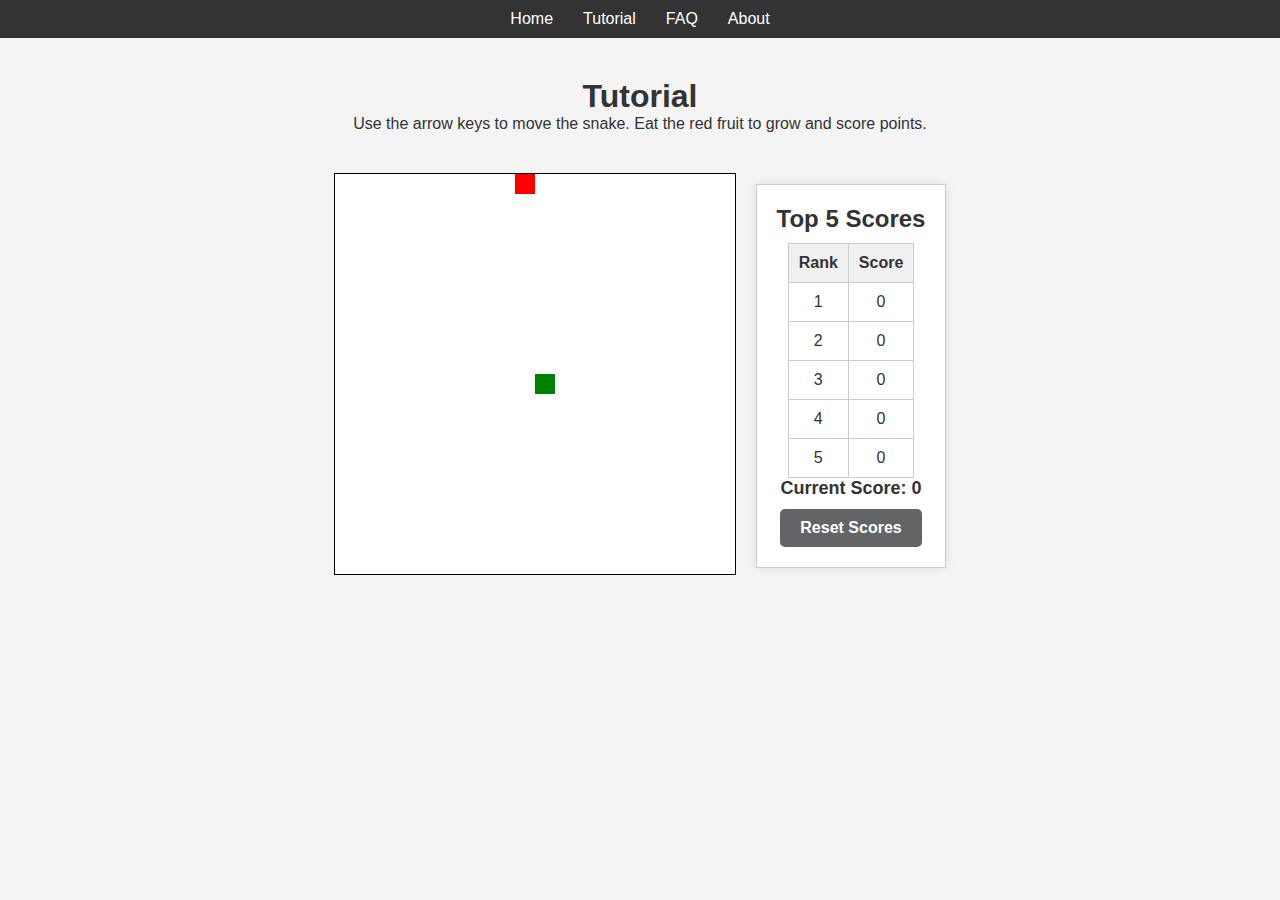
<file: index.html>
<!DOCTYPE html>
<html lang="en">
<head>
    <meta charset="UTF-8">
    <meta name="viewport" content="width=device-width, initial-scale=1.0">
    <title>Snake Game</title>
    <link rel="stylesheet" href="styles.css">
</head>
<body>
    <nav>
        <ul>
            <li><a href="index.html">Home</a></li>
            <li><a href="tutorial.html">Tutorial</a></li>
            <li><a href="faq.html">FAQ</a></li>
            <li><a href="about.html">About</a></li>
        </ul>
    </nav>
    <div id="content">
        <section id="tutorial" class="content-section">
            <h1>Tutorial</h1>
            <p>Use the arrow keys to move the snake. Eat the red fruit to grow and score points.</p>
        </section>
        <section id="game" class="content-section">
            <div id="game-container">
                <div id="game-area">
                    <canvas id="gameCanvas"></canvas>
                </div>
                <div id="scoreboard">
                    <h1>Top 5 Scores
                    </h1>
                    <table id="scoreTable">
                        <thead>
                            <tr>
                                <th>Rank</th>
                                <th>Score</th>
                            </tr>
                        </thead>
                        <tbody>
                            <tr><td>1</td><td>0</td></tr>
                            <tr><td>2</td><td>0</td></tr>
                            <tr><td>3</td><td>0</td></tr>
                            <tr><td>4</td><td>0</td></tr>
                            <tr><td>5</td><td>0</td></tr>
                        </tbody>
                    </table>
                    <h2>Current Score: <span id="score">0</span></h2>
                    <button id="resetScoresButton">Reset Scores</button> 
                </div>
            </div>
        </section>
    </div>
    <script src="script.js"></script>
</body>
</html>
</file>
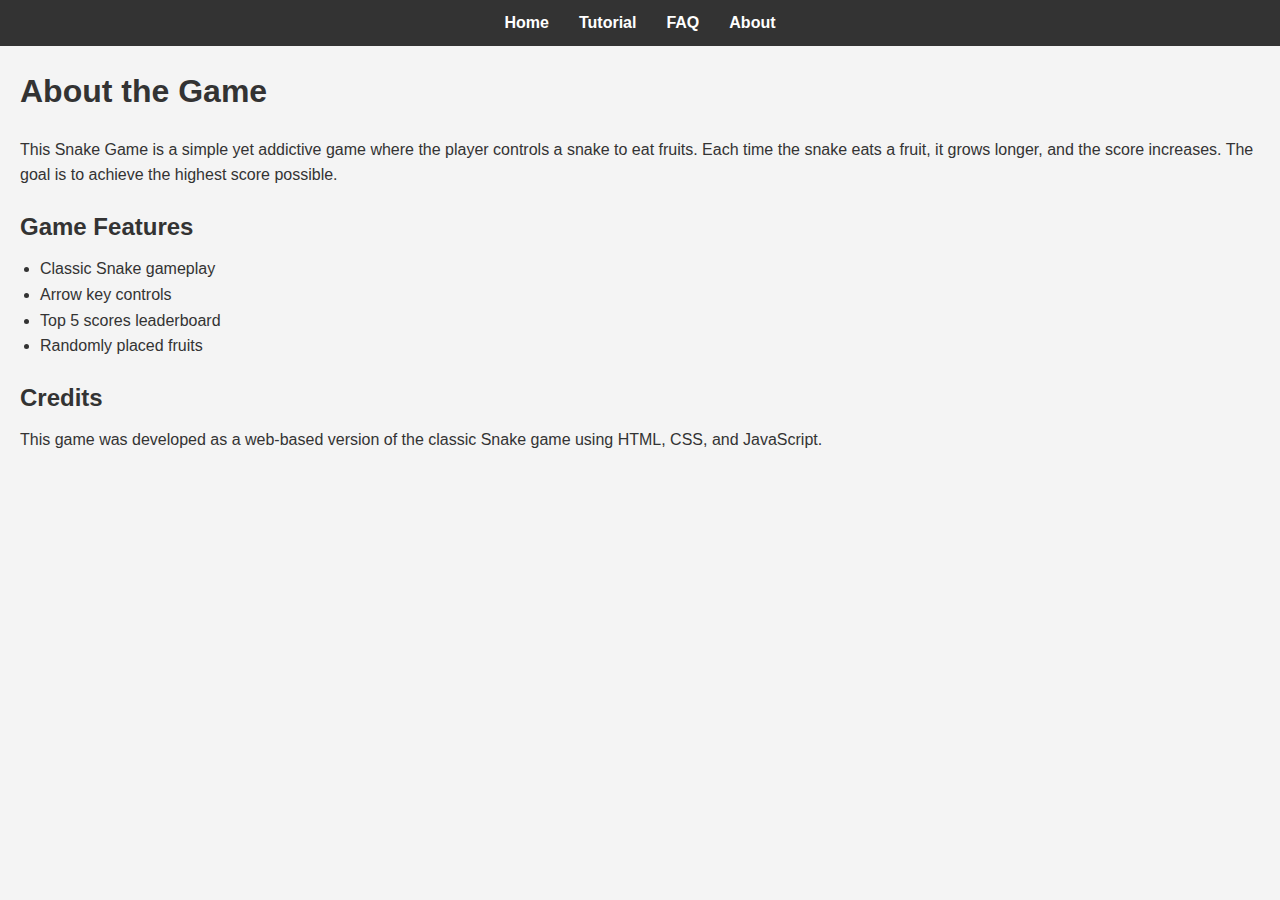
<file: about.html>
<!DOCTYPE html>
<html lang="en">
<head>
    <meta charset="UTF-8">
    <meta name="viewport" content="width=device-width, initial-scale=1.0">
    <title>About - Snake Game</title>
    <link rel="stylesheet" href="styles.css">
    <style>
        body {
            font-family: Arial, sans-serif;
            margin: 0;
            padding: 0;
            line-height: 1.6;
        }
        nav {
            background: #333;
            color: #fff;
            padding: 10px 0;
        }
        nav ul {
            list-style: none;
            margin: 0;
            padding: 0;
            display: flex;
            justify-content: center;
        }
        nav ul li {
            margin: 0 15px;
        }
        nav ul li a {
            color: #fff;
            text-decoration: none;
            font-weight: bold;
        }
        .main-content {
            padding: 20px;
        }
        .content h1 {
            margin: 0 0 20px;
        }
        .content h2 {
            margin: 20px 0 10px;
        }
        .content p {
            margin: 0 0 20px;
        }
        .content ul {
            padding-left: 20px;
            margin: 0 0 20px;
        }
    </style>
</head>
<body>
    <nav>
        <ul>
            <li><a href="index.html">Home</a></li>
            <li><a href="tutorial.html">Tutorial</a></li>
            <li><a href="faq.html">FAQ</a></li>
            <li><a href="about.html">About</a></li>
        </ul>
    </nav>
    <div class="main-content">
        <div class="content">
            <h1>About the Game</h1>
            <p>This Snake Game is a simple yet addictive game where the player controls a snake to eat fruits. Each time the snake eats a fruit, it grows longer, and the score increases. The goal is to achieve the highest score possible.</p>
            
            <h2>Game Features</h2>
            <ul>
                <li>Classic Snake gameplay</li>
                <li>Arrow key controls</li>
                <li>Top 5 scores leaderboard</li>
                <li>Randomly placed fruits</li>
            </ul>
            
            <h2>Credits</h2>
            <p>This game was developed as a web-based version of the classic Snake game using HTML, CSS, and JavaScript.</p>
        </div>
    </div>
</body>
</html>
</file>
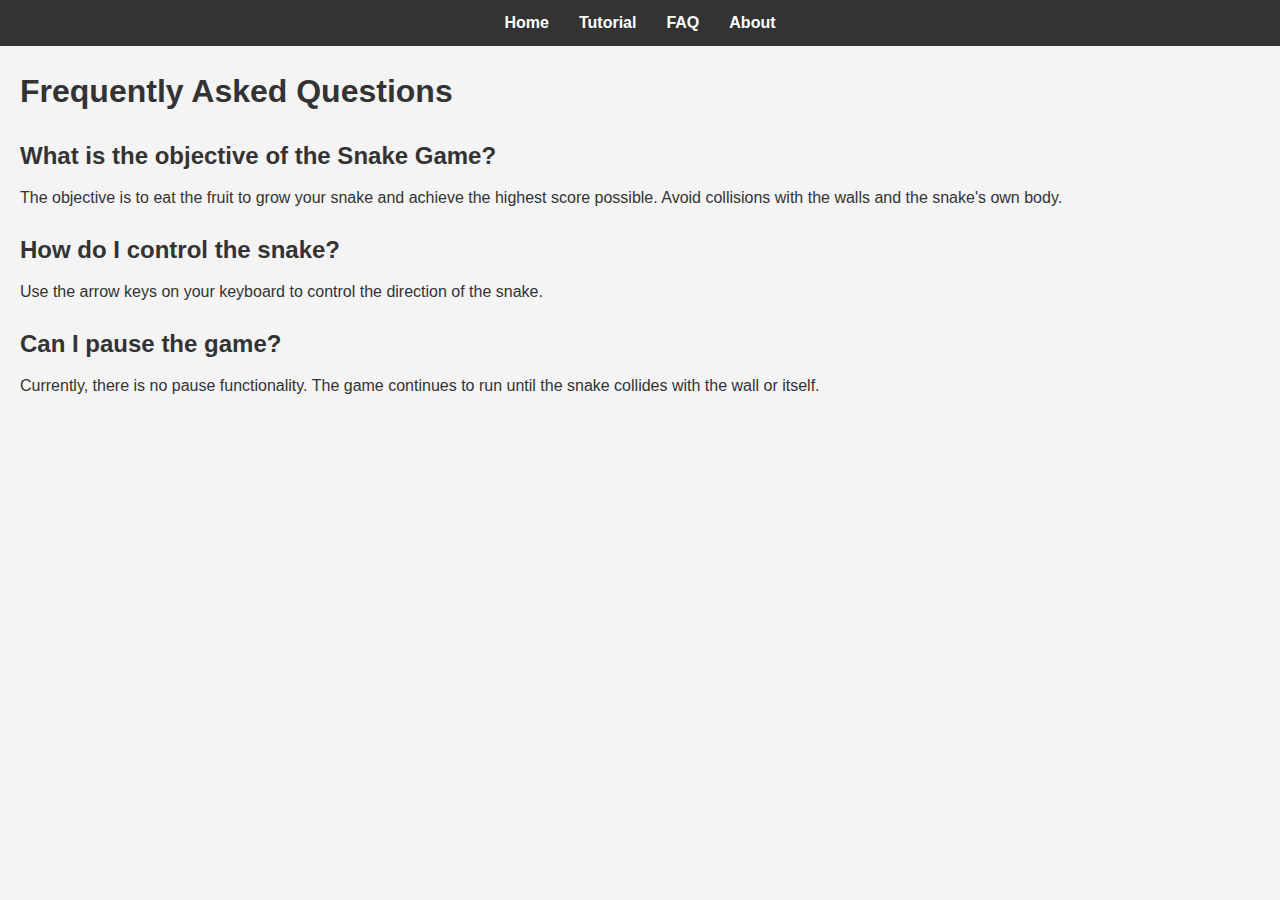
<file: faq.html>
<!DOCTYPE html>
<html lang="en">
<head>
    <meta charset="UTF-8">
    <meta name="viewport" content="width=device-width, initial-scale=1.0">
    <title>FAQ - Snake Game</title>
    <link rel="stylesheet" href="styles.css">
    <style>
        body {
            font-family: Arial, sans-serif;
            margin: 0;
            padding: 0;
            line-height: 1.6;
        }
        nav {
            background: #333;
            color: #fff;
            padding: 10px 0;
        }
        nav ul {
            list-style: none;
            margin: 0;
            padding: 0;
            display: flex;
            justify-content: center;
        }
        nav ul li {
            margin: 0 15px;
        }
        nav ul li a {
            color: #fff;
            text-decoration: none;
            font-weight: bold;
        }
        .main-content {
            padding: 20px;
        }
        .content h1 {
            margin: 0 0 20px;
        }
        .content h2 {
            margin: 20px 0 10px;
        }
        .content p {
            margin: 0 0 20px;
        }
    </style>
</head>
<body>
    <nav>
        <ul>
            <li><a href="index.html">Home</a></li>
            <li><a href="tutorial.html">Tutorial</a></li>
            <li><a href="faq.html">FAQ</a></li>
            <li><a href="about.html">About</a></li>
        </ul>
    </nav>
    <div class="main-content">
        <div class="content">
            <h1>Frequently Asked Questions</h1>
            
            <h2>What is the objective of the Snake Game?</h2>
            <p>The objective is to eat the fruit to grow your snake and achieve the highest score possible. Avoid collisions with the walls and the snake's own body.</p>
            
            <h2>How do I control the snake?</h2>
            <p>Use the arrow keys on your keyboard to control the direction of the snake.</p>
            
            <h2>Can I pause the game?</h2>
            <p>Currently, there is no pause functionality. The game continues to run until the snake collides with the wall or itself.</p>
        </div>
    </div>
</body>
</html>
</file>
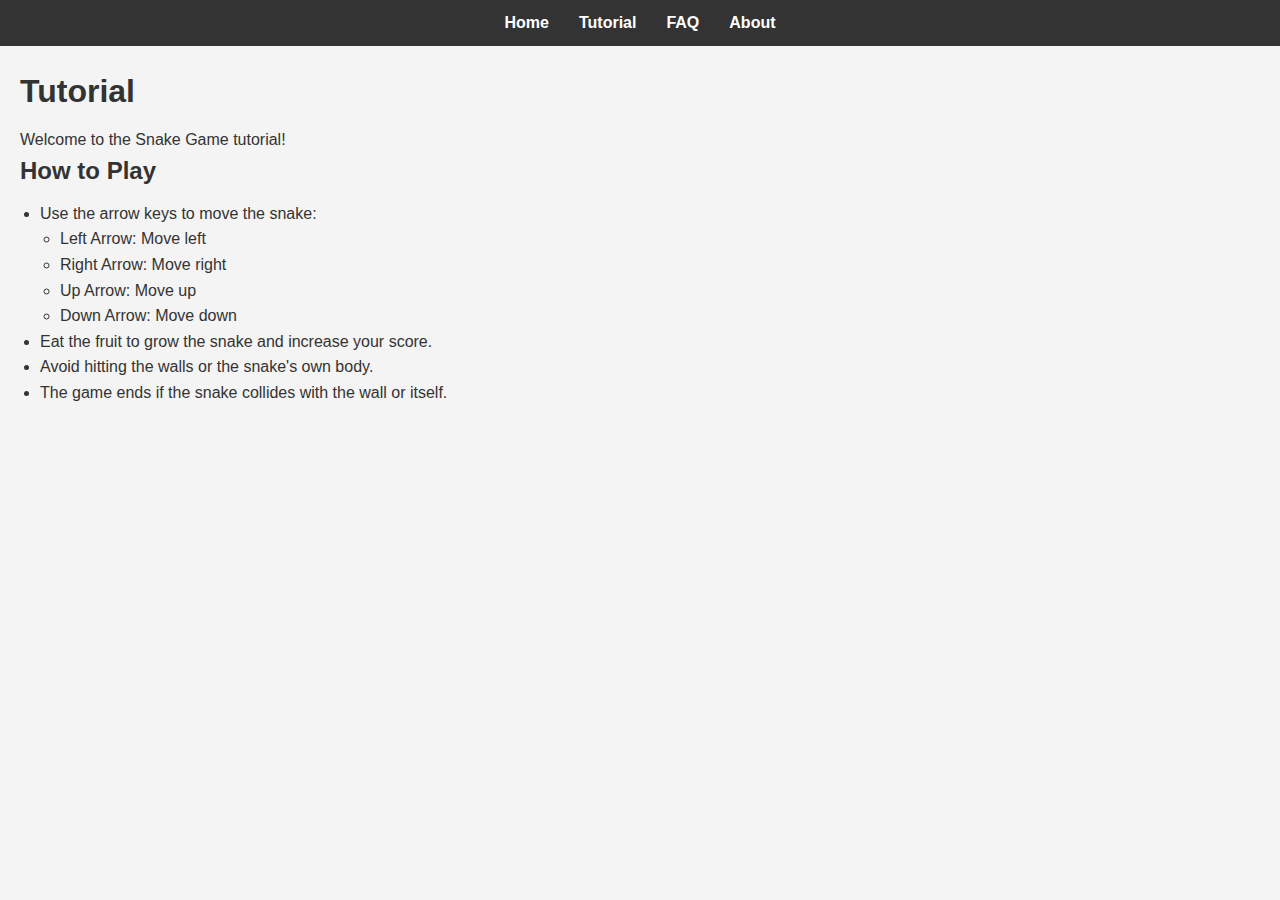
<file: tutorial.html>
<!DOCTYPE html>
<html lang="en">
<head>
    <meta charset="UTF-8">
    <meta name="viewport" content="width=device-width, initial-scale=1.0">
    <title>Tutorial - Snake Game</title>
    <link rel="stylesheet" href="styles.css">
    <style>
        body {
            font-family: Arial, sans-serif;
            margin: 0;
            padding: 0;
            line-height: 1.6;
        }
        nav {
            background: #333;
            color: #fff;
            padding: 10px 0;
        }
        nav ul {
            list-style: none;
            margin: 0;
            padding: 0;
            display: flex;
            justify-content: center;
        }
        nav ul li {
            margin: 0 15px;
        }
        nav ul li a {
            color: #fff;
            text-decoration: none;
            font-weight: bold;
        }
        .main-content {
            padding: 20px;
        }
        .content h1, .content h2 {
            margin: 0 0 10px;
        }
        .content ul {
            padding-left: 20px;
        }
        .content ul ul {
            padding-left: 20px;
        }
    </style>
</head>
<body>
    <nav>
        <ul>
            <li><a href="index.html">Home</a></li>
            <li><a href="tutorial.html">Tutorial</a></li>
            <li><a href="faq.html">FAQ</a></li>
            <li><a href="about.html">About</a></li>
        </ul>
    </nav>
    <div class="main-content">
        <div class="content">
            <h1>Tutorial</h1>
            <p>Welcome to the Snake Game tutorial!</p>
            <h2>How to Play</h2>
            <ul>
                <li>Use the arrow keys to move the snake:
                    <ul>
                        <li>Left Arrow: Move left</li>
                        <li>Right Arrow: Move right</li>
                        <li>Up Arrow: Move up</li>
                        <li>Down Arrow: Move down</li>
                    </ul>
                </li>
                <li>Eat the fruit to grow the snake and increase your score.</li>
                <li>Avoid hitting the walls or the snake's own body.</li>
                <li>The game ends if the snake collides with the wall or itself.</li>
            </ul>
        </div>
    </div>
</body>
</html>
</file>
<file: styles.css>
/* General Reset */
body, h1, h2, p, ul, li, table {
    margin: 0;
    padding: 0;
    border: 0;
}

/* Body Styling */
body {
    font-family: Arial, sans-serif;
    background-color: #f4f4f4;
    color: #333;
}

nav {
    background-color: #333;
    color: white;
    padding: 10px 0;
}

nav ul {
    list-style: none;
    display: flex;
    justify-content: center;
}

nav ul li {
    margin: 0 15px;
}

nav ul li a {
    color: white;
    text-decoration: none;
    font-size: 16px;
}

nav ul li a:hover {
    text-decoration: underline;
}

/* Content Section */
#content {
    display: flex;
    flex-direction: column;
    align-items: center;
    padding: 20px;
}

.content-section {
    margin: 20px 0;
    text-align: center;
}

/* Game Container */
#game-container {
    display: flex;
    align-items: center;
    justify-content: center;
    gap: 20px; /* Space between game area and scoreboard */
}

#game-area {
    position: relative;
}

#gameCanvas {
    border: 1px solid #000;
    background-color: #000;
}

/* Scoreboard */
#scoreboard {
    background: #fff;
    border: 1px solid #ccc;
    padding: 20px;
    box-shadow: 0 0 10px rgba(0, 0, 0, 0.1);
}

#scoreboard h1 {
    font-size: 24px;
    margin-bottom: 10px;
}

#scoreboard h2 {
    font-size: 18px;
}

#scoreTable {
    margin: 0 auto;
    border-collapse: collapse;
}

#scoreTable th, #scoreTable td {
    padding: 10px;
    border: 1px solid #ccc;
}

#scoreTable th {
    background-color: #f0f0f0;
}
#resetScoresButton {
    margin-top: 10px;
    padding: 10px 20px;
    font-size: 16px;
    font-weight: bold;
    color: #fff;
    background-color: #636466; /* Blue background */
    border: none;
    border-radius: 5px;
    cursor: pointer;
    transition: background-color 0.3s, transform 0.2s;
}

#resetScoresButton:hover {
    background-color: #141414; /* Darker blue on hover */
}

#resetScoresButton:active {
    transform: scale(0.98); /* Slightly scale down on click */
}

#resetScoresButton:focus {
    outline: none; /* Remove default focus outline */
}
</file>
